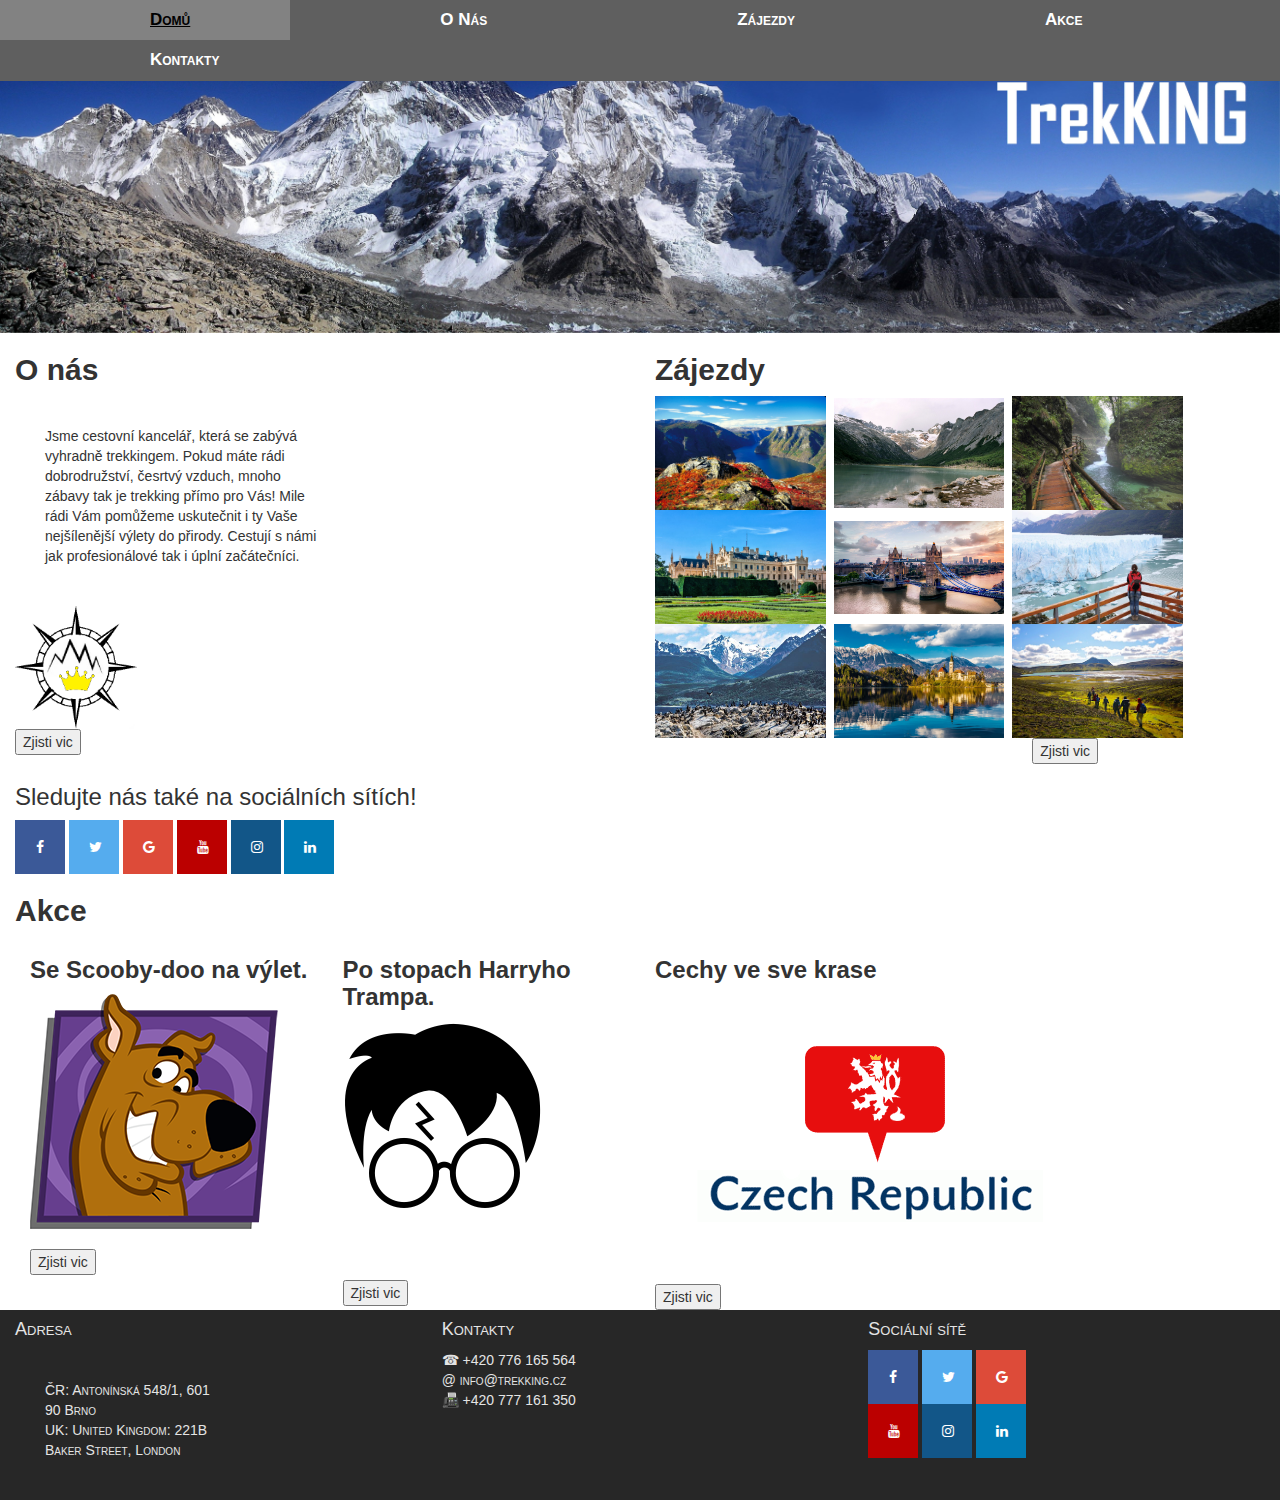
<file: index.html>
<!DOCTYPE html>
<html>
	<head>
		<meta charset="utf-8">
		<meta http-equiv="X-UA-Compatible" content="IE=edge">
		<meta name="viewport" content="width=device-width, initial-scale=1, maximum-scale=1, user-scalable=no">
		<title>TrekKING</title>
		<link rel="stylesheet" href="css/styles.css">
		<link rel="stylesheet" type="text/css" href="css/bootstrap.min.css">
		<link rel="stylesheet" href="https://cdnjs.cloudflare.com/ajax/libs/font-awesome/4.7.0/css/font-awesome.min.css">
		<link rel="shortcut icon" href="images/logo.ico">
	<body>
		<img src="images\hora.jpeg" class="hpozadi">
		<div class="topnav" id="Topnav">
		  <a href="index.html" class="active">Domů</a>
		  <a href="onas.html">O Nás</a>
		  <a href="zajezdy.html">Zájezdy</a>
		  <a href="akce.html">Akce</a>
		  <a href="kontakty.html">Kontakty</a>
		  <a href="javascript:void(0);" style="font-size:15px;" class="icon" onclick="menu()">&#9776;</a>
		</div>
		
		<div class="container-fluid">
		<div class="row">
			<div class="col-xs-12 col-sm-12 col-md-6 col-lg-6">
				<h2><b>O nás</b></h2>
				<p>Jsme cestovní kancelář, která se zabývá vyhradně trekkingem. Pokud máte rádi dobrodružství, česrtvý vzduch, mnoho zábavy tak je trekking přímo pro Vás! Mile rádi 
				Vám pomůžeme uskutečnit i ty Vaše nejšílenější výlety do přirody. Cestují s námi jak profesionálové tak i úplní začátečníci.<br>
				
				</p>
					<img src="images/logo.jpg" width="20%" class="logo">
					<form action="onas.html">
					<input type="submit" value="Zjisti vic"/>
				</form>
			</div>
			<div class="col-xs-12 col-sm-12 col-md-6 col-lg-6">
				<h2><b>Zájezdy</b></h2>
				<div class="gallery2">
					<img src="images/norsko3.jpg" width="28%">&nbsp;
					<img src="images/zeme.jpg" width="28%">&nbsp;
					<img src="images/slo.jpg" width="28%">&nbsp;
					
					<img src="images/lednice.jpg" width="28%">&nbsp;
					<img src="images/london.jpg" width="28%">&nbsp;
					<img src="images/zeme2.jpg" width="28%">&nbsp;
					
					<img src="images/patagonie.jpg" width="28%">&nbsp;
					<img src="images/slovinsko.jpg" width="28%">&nbsp;
					<img src="images/trek.jpg" width="28%">&nbsp;
				<form action="zajezdy.html">&nbsp;&nbsp;&nbsp;&nbsp;&nbsp;&nbsp;&nbsp;&nbsp;&nbsp;&nbsp;&nbsp;&nbsp;&nbsp;&nbsp;&nbsp;&nbsp;&nbsp;&nbsp;&nbsp;&nbsp;&nbsp;&nbsp;&nbsp;&nbsp;&nbsp;&nbsp;&nbsp;&nbsp;&nbsp;&nbsp;&nbsp;&nbsp;&nbsp;&nbsp;&nbsp;&nbsp;&nbsp;&nbsp;&nbsp;&nbsp;&nbsp;&nbsp;&nbsp;&nbsp;&nbsp;&nbsp;&nbsp;&nbsp;&nbsp;&nbsp;&nbsp;&nbsp;&nbsp;&nbsp;&nbsp;&nbsp;&nbsp;&nbsp;&nbsp;&nbsp;&nbsp;&nbsp;&nbsp;&nbsp;&nbsp;&nbsp;&nbsp;&nbsp;&nbsp;&nbsp;&nbsp;&nbsp;&nbsp;&nbsp;&nbsp;&nbsp;&nbsp;&nbsp;&nbsp;&nbsp;&nbsp;&nbsp;&nbsp;&nbsp;&nbsp;&nbsp;&nbsp;&nbsp;&nbsp;&nbsp;&nbsp;&nbsp;&nbsp;&nbsp;&nbsp;&nbsp;
					<input type="submit" value="Zjisti vic"/>
				</form>
				</div>
				
			</div>
		</div>
		<div class="row">
			<div class="col-xs-12 col-sm-12 col-md-12 col-lg-12">
				<h3>Sledujte nás také na sociálních sítích!</h3>
				<a href="https://www.facebook.com/" class="fa fa-facebook" title="Facebook"></a>
				<a href="https://www.twitter.com" class="fa fa-twitter" title="Twitter"></a>
				<a href="https://plus.google.com" class="fa fa-google" title="Google+"></a>
				<a href="https://www.youtube.com" class="fa fa-youtube" title="YouTube"></a>
				<a href="https://www.instagram.com" class="fa fa-instagram" title="Instagram"></a>
				<a href="https://www.linkedin.com" class="fa fa-linkedin" title="LinkedIn"></a>
			</div>
		</div>
		<div class="row">
			<div class="col-xs-12 col-sm-12 col-md-12 col-lg-12">
				<h2><b>Akce</b></h2>
					<div class="col-xs-6 col-sm-6 col-md-3 col-lg-3">
						<h3><b>Se Scooby-doo na výlet.</b></h3>
							<img src="images/Scoby.jpg" class="imgakce">
						<br><br>
						<form action="akce.html">
								<input type="submit" value="Zjisti vic"/>
						</form>
					</div>
					<div class="col-xs-6 col-sm-6 col-md-3 col-lg-3">
						<h3><b>Po stopach Harryho Trampa.</b></h3>
							<img src="images/harry.jpg" class="imgakce">
							<br><br><br><br>
							<form action="akce.html">
								<input type="submit" value="Zjisti vic"/>
							</form>
					</div>
					<div class="col-xs-6 col-sm-6 col-md-3 col-lg-3">
						<h3><b>Cechy ve sve krase</b></h3>
							<img src="images/cr2.jpg" class="imgakce">
						
						<form action="akce.html">
								<input type="submit" value="Zjisti vic"/>
						</form>
					</div>
			</div>
		</div>
		<div class="row footer">
			<div class="col-xs-4 col-sm-4 col-md-4 col-lg-4">
				<h4>Adresa</h4>
					<p>ČR: Antonínská 548/1, 601 90 Brno<br>
					UK: United Kingdom: 221B Baker Street, London</p>
			</div>
			<div class="col-xs-4 col-sm-4 col-md-4 col-lg-4">
				<h4>Kontakty</h4>
					&#9742; +420 776 165 564<br>
					@ info@trekking.cz<br>
					&#128224; +420 777 161 350<br>
			</div>
			<div class="col-xs-4 col-sm-4 col-md-4 col-lg-4">
				<h4>Sociální sítě</h4>
				<a href="https://www.facebook.com/" class="fa fa-facebook" title="Facebook"></a>
				<a href="https://www.twitter.com" class="fa fa-twitter" title="Twitter"></a>
				<a href="https://plus.google.com" class="fa fa-google" title="Google+"></a><br>
				<a href="https://www.youtube.com" class="fa fa-youtube" title="YouTube"></a>
				<a href="https://www.instagram.com" class="fa fa-instagram" title="Instagram"></a>
				<a href="https://www.linkedin.com" class="fa fa-linkedin" title="LinkedIn"></a>
			</div>
		</div>
	</div>
	<script src="js/jquery-3.2.1.min.js"></script>
	<script src="js/bootstrap.min.js"></script>
	<script type="text/javascript" src="js/menicko.js"></script>
	</body>
</html>
</file>
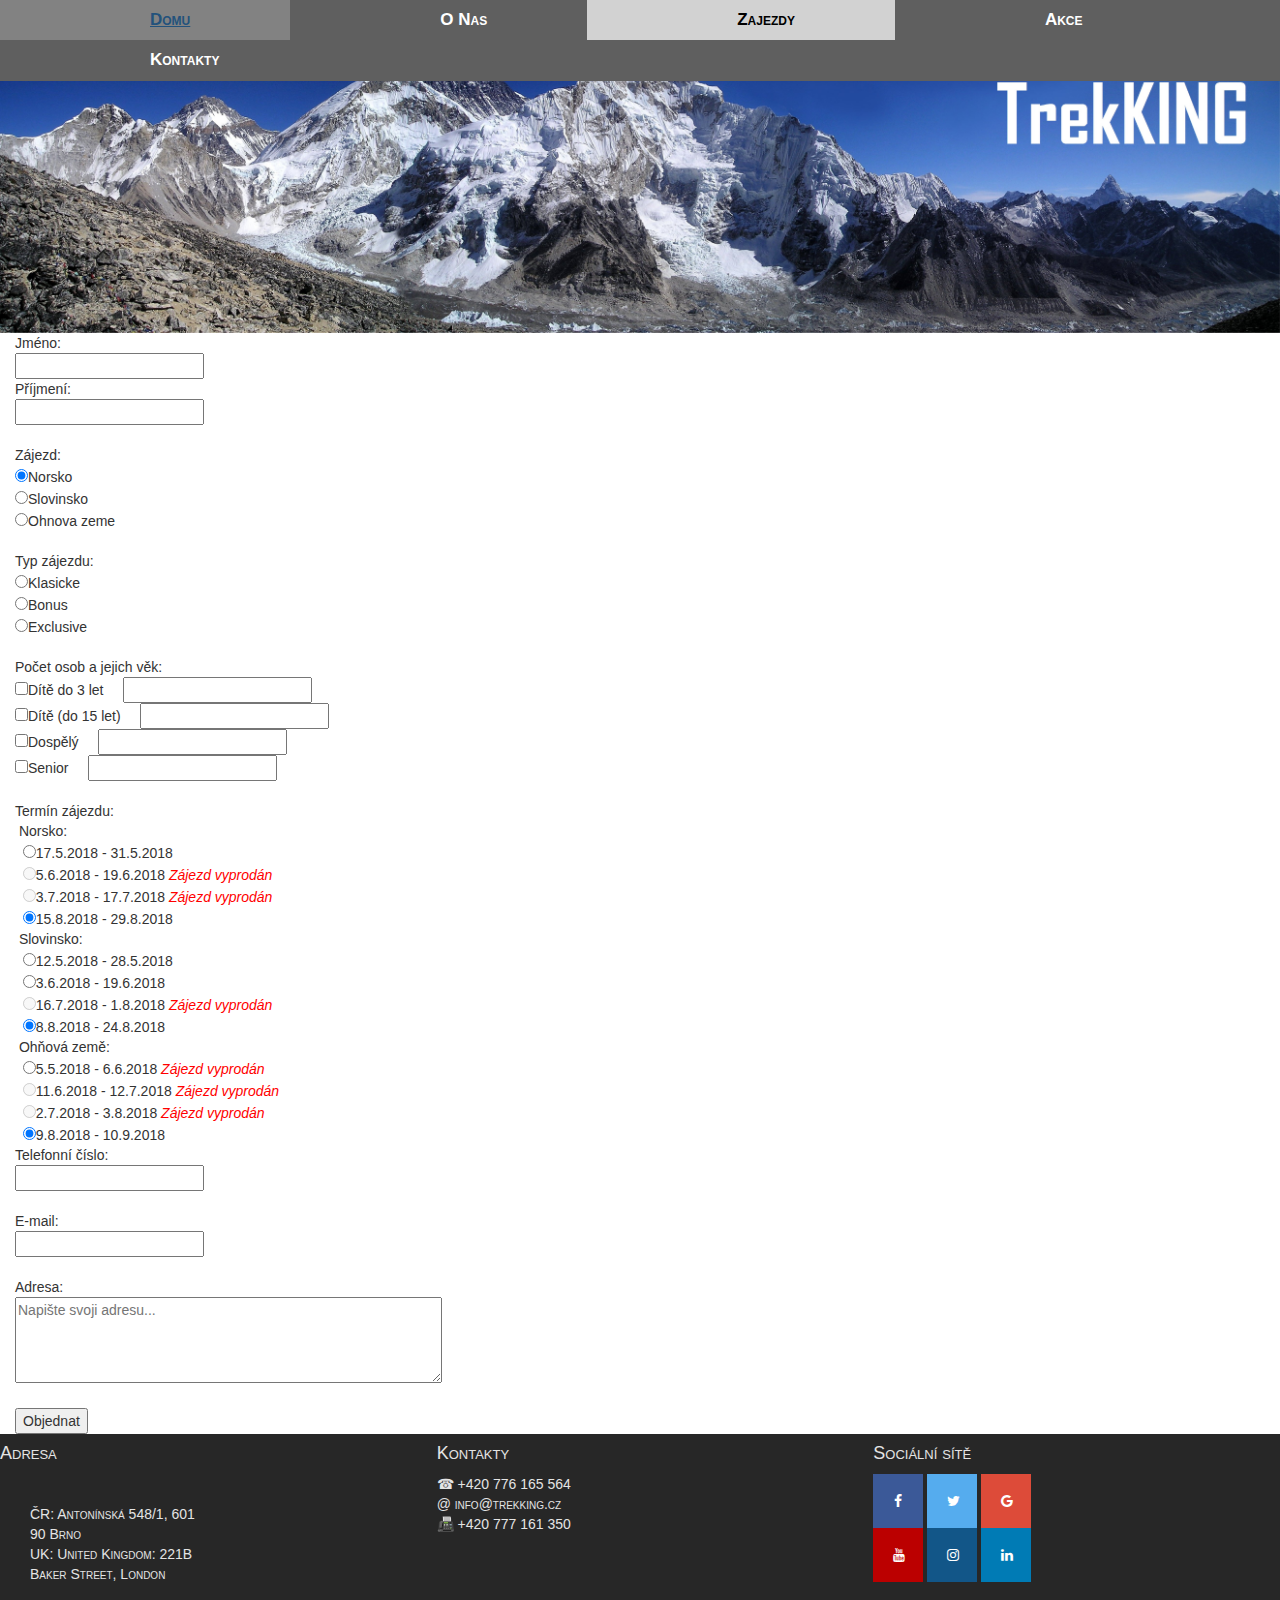
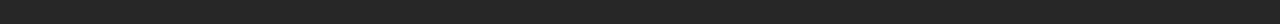
<file: formular.html>
<!DOCTYPE html>
<html>
	<head>
		<meta charset="utf-8">
		<meta http-equiv="X-UA-Compatible" content="IE=edge">
		<meta name="viewport" content="width=device-width, initial-scale=1">
		<title>TrekKING</title>
		<link rel="stylesheet" href="css\styles.css">
		<link rel="stylesheet" type="text/css" href="css/bootstrap.min.css">
		<link rel="stylesheet" href="css/bootstrap-theme.min.css">
		<link rel="stylesheet" href="https://cdnjs.cloudflare.com/ajax/libs/font-awesome/4.7.0/css/font-awesome.min.css">
	</head>
	<body>
		<img src="images\hora.jpeg" class="hpozadi">
		<div class="topnav" id="Topnav">
      <a href="index.html" >Domu</a>
      <a href="onas.html">O Nas</a>
      <a href="zajezdy.html" class="active">Zajezdy</a>
      <a href="akce.html">Akce</a>
      <a href="kontakty.html">Kontakty</a>
      <a href="javascript:void(0);" style="font-size:15px;" class="icon" onclick="menu()">&#9776;</a>
    </div>
	<div class="container-fluid">
		<div class="row">
			<div class=" col-xs-12 col-sm-12 col-md-12 col-lg-12">
				<form action="error.html">
					Jméno:<br>
					<input type="text" name="firstname"><br>
					Příjmení:<br>
					<input type="text" name="lastname"><br><br>
					Zájezd:<br>
					<input type="radio" name="zajezd" value="norsko" checked>Norsko<br>
					<input type="radio" name="zajezd" value="slovinsko">Slovinsko<br>
					<input type="radio" name="zajezd" value="norsko">Ohnova zeme<br><br>
					Typ zájezdu:<br>
					<input type="radio" name="typ" value="clasic">Klasicke<br>
					<input type="radio" name="typ" value="bonus">Bonus<br>
					<input type="radio" name="typ" value="ex">Exclusive<br><br>
					Počet osob a jejich věk:<br>
					<input type="checkbox" name="vosob" value="mdite">Dítě do 3 let&nbsp;&nbsp;&nbsp;&nbsp;&nbsp;<input type="number" name="mdpocet"><br>
					<input type="checkbox" name="vosob" value="dite">Dítě (do 15 let)&nbsp;&nbsp;&nbsp;&nbsp;&nbsp;<input type="number" name="dpocet"><br>
					<input type="checkbox" name="vosob" value="dospely">Dospělý&nbsp;&nbsp;&nbsp;&nbsp;&nbsp;<input type="number" name="opocet"><br>
					<input type="checkbox" name="vosob" value="senior">Senior&nbsp;&nbsp;&nbsp;&nbsp;&nbsp;<input type="number" name="spocet"><br><br>
					Termín zájezdu:<br>
					&nbsp;Norsko:<br>
					&nbsp;&nbsp;<input type="radio" name="ntermin" value="kveten">17.5.2018 - 31.5.2018<br>
					&nbsp;&nbsp;<input type="radio" name="ntermin" value="cerven" disabled>5.6.2018 - 19.6.2018 <i class="vyprodano">Zájezd vyprodán</i><br>
					&nbsp;&nbsp;<input type="radio" name="ntermin" value="cervenec" disabled>3.7.2018 - 17.7.2018 <i class="vyprodano">Zájezd vyprodán</i><br>
					&nbsp;&nbsp;<input type="radio" name="ntermin" value="srpen" checked>15.8.2018 - 29.8.2018<br>
					&nbsp;Slovinsko:<br>
					&nbsp;&nbsp;<input type="radio" name="stermin" value="kveten">12.5.2018 - 28.5.2018<br>
					&nbsp;&nbsp;<input type="radio" name="stermin" value="cerven">3.6.2018 - 19.6.2018<br>
					&nbsp;&nbsp;<input type="radio" name="stermin" value="cervenec" disabled>16.7.2018 - 1.8.2018 <i class="vyprodano">Zájezd vyprodán</i><br>
					&nbsp;&nbsp;<input type="radio" name="stermin" value="srpen" checked>8.8.2018 - 24.8.2018<br>
					&nbsp;Ohňová země:<br>
					&nbsp;&nbsp;<input type="radio" name="otermin" value="kveten">5.5.2018 - 6.6.2018 <i class="vyprodano">Zájezd vyprodán</i><br>
					&nbsp;&nbsp;<input type="radio" name="otermin" value="cerven" disabled>11.6.2018 - 12.7.2018 <i class="vyprodano">Zájezd vyprodán</i><br>
					&nbsp;&nbsp;<input type="radio" name="otermin" value="cervenec" disabled>2.7.2018 - 3.8.2018 <i class="vyprodano">Zájezd vyprodán</i><br>
					&nbsp;&nbsp;<input type="radio" name="otermin" value="srpen" checked>9.8.2018 - 10.9.2018<br>
					Telefonní číslo:<br>
					<input type="tel" name="usrtel"><br><br>
					E-mail:<br>
					<input type="email" name="email"><br><br>
					Adresa:<br>
					<textarea rows="4" cols="50" placeholder="Napište svoji adresu..."></textarea><br><br>
					<input type="submit" value="Objednat"/>
				</form>
			</div>
		</div>
	</div>
	<div class="row footer">
			<div class="col-xs-4 col-sm-4 col-md-4 col-lg-4">
				<h4>Adresa</h4>
					<p>ČR: Antonínská 548/1, 601 90 Brno<br>
					UK: United Kingdom: 221B Baker Street, London</p>
			</div>
			<div class="col-xs-4 col-sm-4 col-md-4 col-lg-4">
				<h4>Kontakty</h4>
					&#9742; +420 776 165 564<br>
					@ info@trekking.cz<br>
					&#128224; +420 777 161 350<br>
			</div>
			<div class="col-xs-4 col-sm-4 col-md-4 col-lg-4">
				<h4>Sociální sítě</h4>
				<a href="https://www.facebook.com/" class="fa fa-facebook" title="Facebook"></a>
				<a href="https://www.twitter.com" class="fa fa-twitter" title="Twitter"></a>
				<a href="https://plus.google.com" class="fa fa-google" title="Google+"></a><br>
				<a href="https://www.youtube.com" class="fa fa-youtube" title="YouTube"></a>
				<a href="https://www.instagram.com" class="fa fa-instagram" title="Instagram"></a>
				<a href="https://www.linkedin.com" class="fa fa-linkedin" title="LinkedIn"></a>
			</div>
		</div>
	</div>	
		
		<script src="js/jquery-3.2.1.min.js"></script>
		<script src="js/bootstrap.min.js"></script>
    <script type="text/javascript" src="js/menicko.js"></script>
	</body>
</html>
</file>
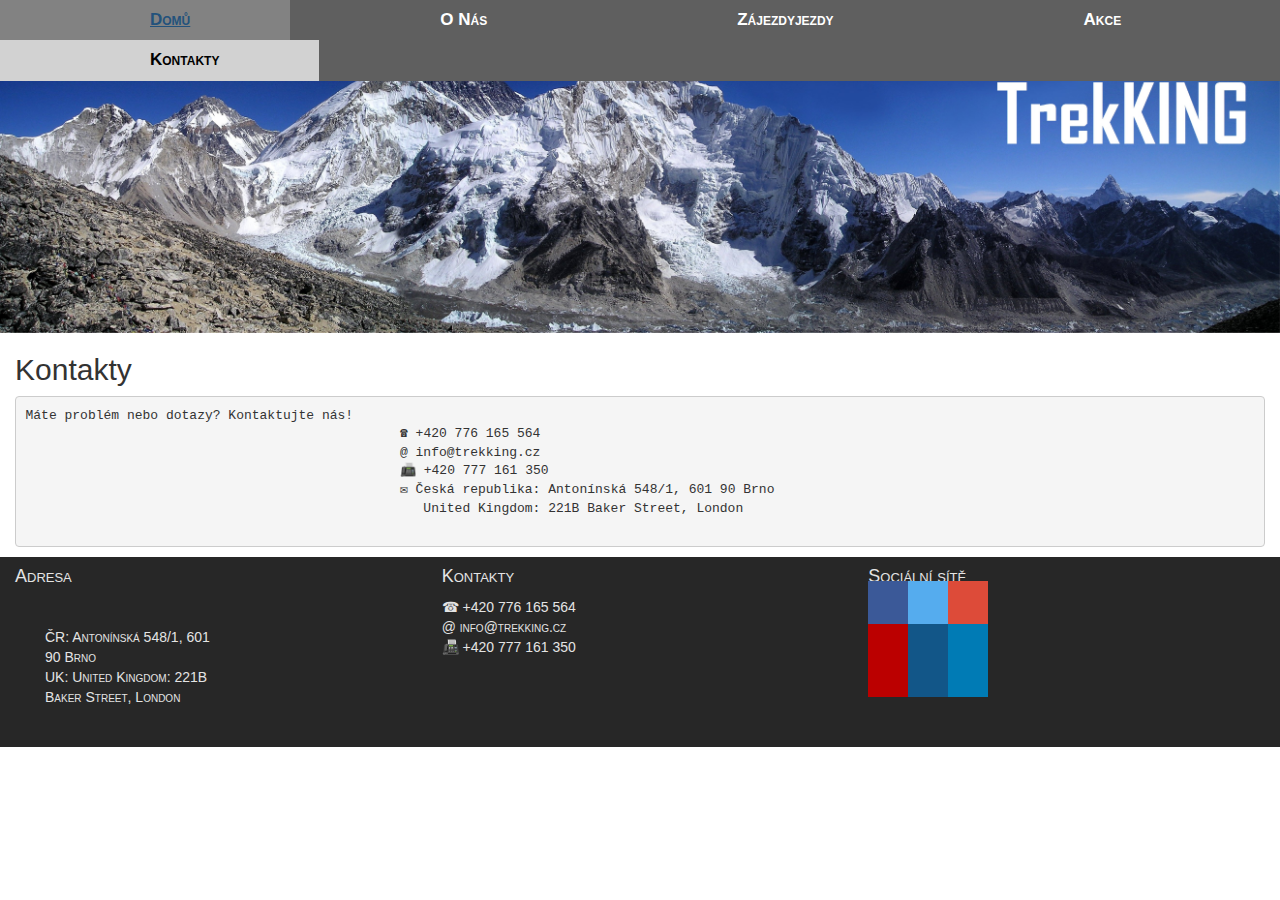
<file: kontakty.html>
<!DOCTYPE html>
<html>
	<head>
		<meta charset="utf-8">
		<meta http-equiv="X-UA-Compatible" content="IE=edge">
		<meta name="viewport" content="width=device-width, initial-scale=1">
		<title>Kontakty | TrekKING</title>
		<link rel="stylesheet" href="css\styles.css">
		<link rel="stylesheet" type="text/css" href="css/bootstrap.min.css">
		<!-- Optional Bootstrap theme -->
		<link rel="stylesheet" href="css/bootstrap-theme.min.css">
	</head>
	<body>
		<img src="images\hora.jpeg" class="hpozadi">
		<div class="topnav" id="Topnav">
			<a href="index.html">Domů</a>
			<a href="onas.html">O Nás</a>
			<a href="zajezdy.html">Zájezdyjezdy</a>
			<a href="akce.html">Akce</a>
			<a href="kontakty.html" class="active">Kontakty</a>
			<a href="javascript:void(0);" style="font-size:15px;" class="icon" onclick="menu()">&#9776;</a>
		</div>
		<div class="container-fluid">
			<div class="row">
				<div class="col-xs-12 col-sm-12 col-md-12 col-lg-12">
					<h2>Kontakty</h2>
						<pre>Máte problém nebo dotazy? Kontaktujte nás!
						&#9742; +420 776 165 564
						@ info@trekking.cz
						&#128224; +420 777 161 350
						&#9993; Česká republika: Antonínská 548/1, 601 90 Brno
						   United Kingdom: 221B Baker Street, London
						</pre>
				</div>
			</div>
		<div class="row footer">
			<div class="col-xs-4 col-sm-4 col-md-4 col-lg-4">
				<h4>Adresa</h4>
					<p>ČR: Antonínská 548/1, 601 90 Brno<br>
					UK: United Kingdom: 221B Baker Street, London</p>
			</div>
			<div class="col-xs-4 col-sm-4 col-md-4 col-lg-4">
				<h4>Kontakty</h4>
					&#9742; +420 776 165 564<br>
					@ info@trekking.cz<br>
					&#128224; +420 777 161 350<br>
			</div>
			<div class="col-xs-4 col-sm-4 col-md-4 col-lg-4">
				<h4>Sociální sítě</h4>
				<a href="https://www.facebook.com/" class="fa fa-facebook" title="Facebook"></a>
				<a href="https://www.twitter.com" class="fa fa-twitter" title="Twitter"></a>
				<a href="https://plus.google.com" class="fa fa-google" title="Google+"></a><br>
				<a href="https://www.youtube.com" class="fa fa-youtube" title="YouTube"></a>
				<a href="https://www.instagram.com" class="fa fa-instagram" title="Instagram"></a>
				<a href="https://www.linkedin.com" class="fa fa-linkedin" title="LinkedIn"></a>
			</div>
		</div>
	</div>
		<script src="js/jquery-3.2.1.min.js"></script>
		<script src="js/bootstrap.min.js"></script>
		<script type="text/javascript" src="js/menicko.js"></script>
	</body>
</html>
</file>
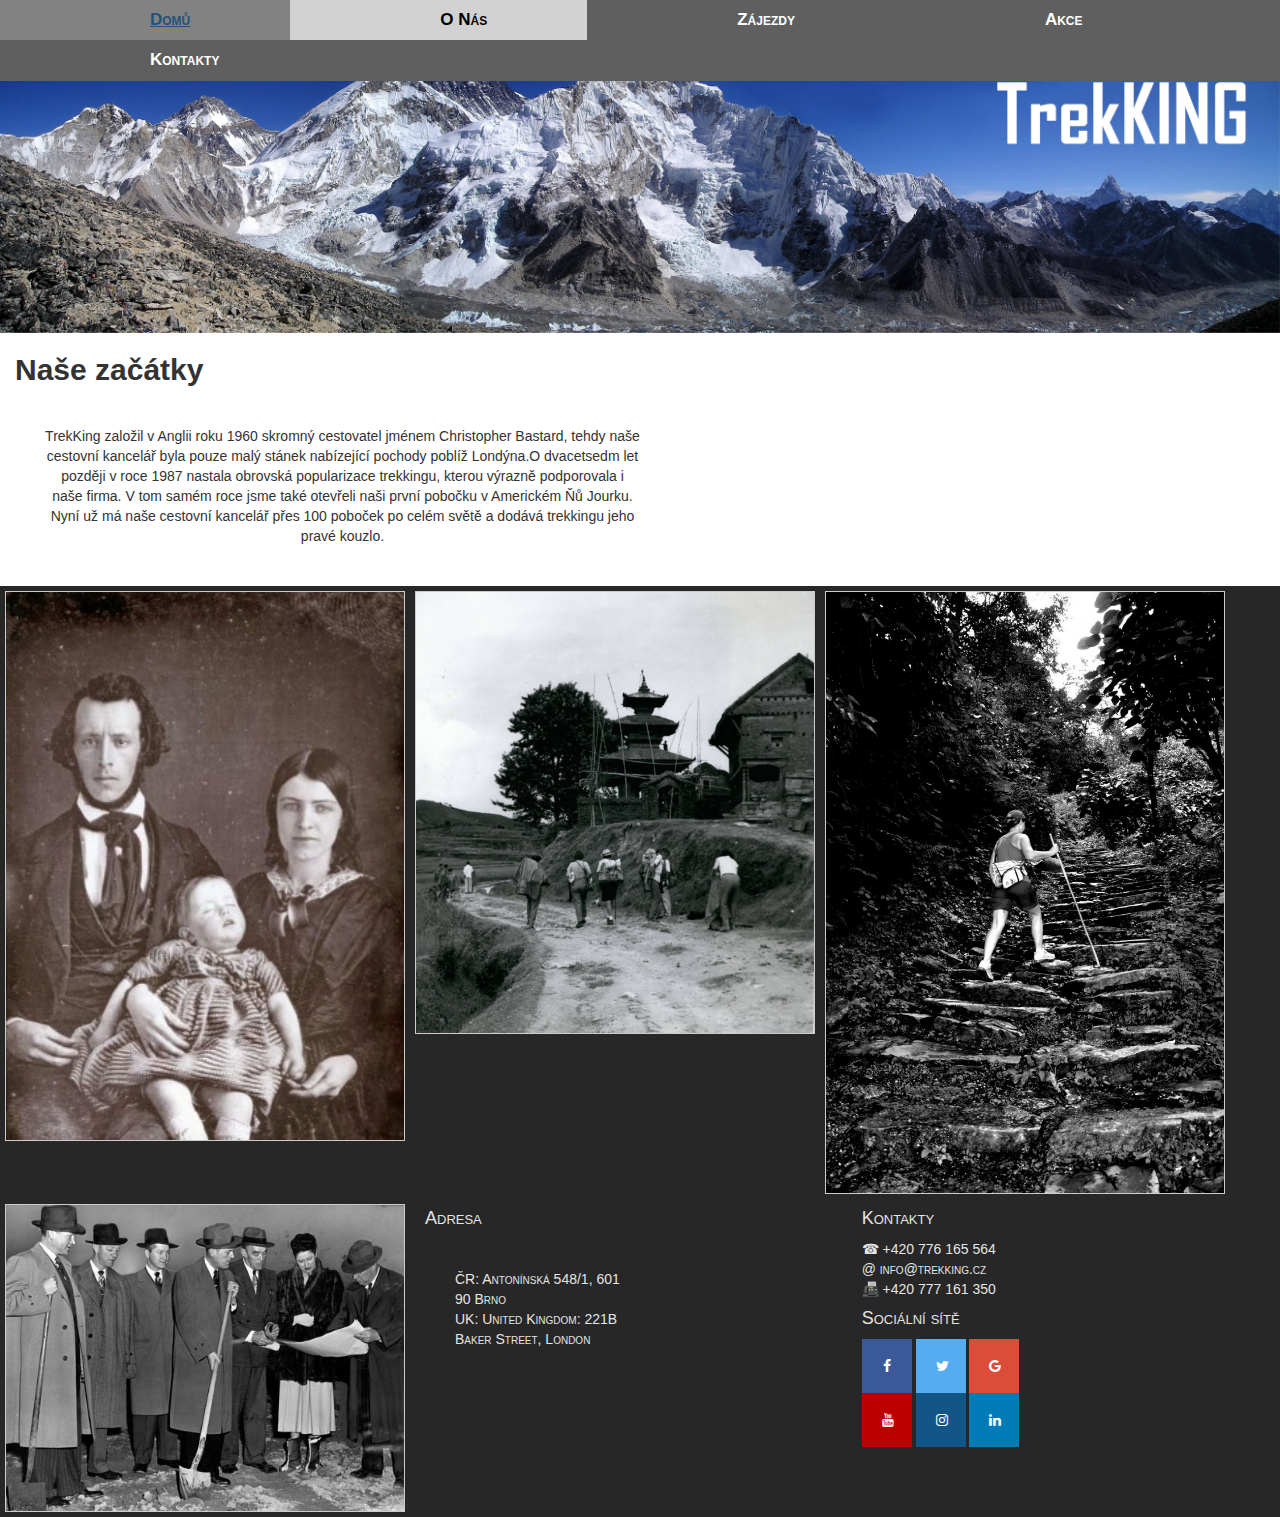
<file: onas.html>
<!DOCTYPE html>
<html>
	<head>
		<title>O nás | TrekKING</title>
		<link rel="stylesheet" href="css/styles.css">
		<meta charset="utf-8">
		<meta http-equiv="X-UA-Compatible" content="IE=edge">
		<meta name="viewport" content="width=device-width, initial-scale=1">
		<link rel="stylesheet" href="css\styles.css">
		<link rel="stylesheet" type="text/css" href="css/bootstrap.min.css">
		<link rel="stylesheet" href="css/bootstrap-theme.min.css">
		<link rel="stylesheet" href="https://cdnjs.cloudflare.com/ajax/libs/font-awesome/4.7.0/css/font-awesome.min.css">
	</head>
	<body>
		<img src="images\hora.jpeg" class="hpozadi">
		<div class="topnav" id="Topnav">
      <a href="index.html">Domů</a>
      <a href="onas.html" class="active">O Nás</a>
      <a href="zajezdy.html">Zájezdy</a>
      <a href="akce.html">Akce</a>
      <a href="kontakty.html">Kontakty</a>
      <a href="javascript:void(0);" style="font-size:15px;" class="icon" onclick="menu()">&#9776;</a>
    </div>
		<div class="container-fluid">
			<div class="row">
				<div class="col-xs-12 col-sm-12 col-md-12 col-lg-12">
					<h2><b>Naše začátky</b></h2>
						<p class="zacatky">
							TrekKing založil v Anglii roku 1960 skromný cestovatel jménem Christopher Bastard, tehdy naše cestovní kancelář byla pouze malý stánek nabízející pochody poblíž Londýna.O dvacetsedm let později v roce 1987 nastala obrovská popularizace trekkingu, kterou výrazně 
							podporovala i naše firma. V tom samém roce jsme také otevřeli naši první pobočku v Americkém Ňů Jourku. Nyní už má naše cestovní kancelář přes 100 poboček po celém světě a dodává trekkingu jeho pravé kouzlo.
						</p>
				</div>
			</div>
		</div>
		<div class="gallery">
			<img src="images/bastard.jpg" title="Christopher Bastard s rodinou a jeho bastardem" width="500" height="200">
		</div>
		<div class="gallery">
			<img src="images/zacatek.jpg" ="Fotky ze zajezdu" width="50" height="500" title="První výlet do zahraničí">
		</div>
		<div class="gallery">
			<img src="images/zacatky.jpg" width="50" height="500" title="Pochod okolo Londýna">
		</div>	
		<div class="gallery">
			<img src="images/vystavba.jpg" width="50" height="500" title="Výstavba první pobočky v New Yorku">
		</div>
		<div class="row footer">
			<div class="col-xs-4 col-sm-4 col-md-4 col-lg-4">
				<h4>Adresa</h4>
					<p>ČR: Antonínská 548/1, 601 90 Brno<br>
					UK: United Kingdom: 221B Baker Street, London</p>
			</div>
			<div class="col-xs-4 col-sm-4 col-md-4 col-lg-4">
				<h4>Kontakty</h4>
					&#9742; +420 776 165 564<br>
					@ info@trekking.cz<br>
					&#128224; +420 777 161 350<br>
			</div>
			<div class="col-xs-4 col-sm-4 col-md-4 col-lg-4">
				<h4>Sociální sítě</h4>
				<a href="https://www.facebook.com/" class="fa fa-facebook" title="Facebook"></a>
				<a href="https://www.twitter.com" class="fa fa-twitter" title="Twitter"></a>
				<a href="https://plus.google.com" class="fa fa-google" title="Google+"></a><br>
				<a href="https://www.youtube.com" class="fa fa-youtube" title="YouTube"></a>
				<a href="https://www.instagram.com" class="fa fa-instagram" title="Instagram"></a>
				<a href="https://www.linkedin.com" class="fa fa-linkedin" title="LinkedIn"></a>
			</div>
		</div>
	</div>
		<script src="js/jquery-3.2.1.min.js"></script>
		<script src="js/bootstrap.min.js"></script>
    <script type="text/javascript" src="js/menicko.js"></script>
	</body>
</html>
</file>
<file: css/styles.css>
body {
  position: relative;
  margin: 0;

  min-height: 100%;
  }
.footer {
  background-color: rgb(39, 39, 39);
  font-variant: small-caps;
  text-decoration: none;
  color: rgb(228, 228, 228);
}
 h2 {
	font-family: verdana;
	font-weight: bold;
}
 p {
    padding: 30px;
	padding-right: 50%;
	overflow: auto;
	font-family: ;
	text-indent: 0;
}
img .float {
	float: left;
}

table, th, td {
    border: 1px solid black;
    border-collapse: collapse;
}
 .hpozadi{ 
	position: center;
	padding-top: 0px;
	width: 100%;
	display: block;
	margin-left: auto;
	margin-right: auto;
 }
 .hbaner{
	padding-bottom: 80px;
	position: center;
 }
 
 .topnav{
	position: fixed;
	top: 0;
	background-color: rgb(95, 95, 95);
	color: rgb(228, 228, 228);
	width: 100%;
	font-variant: small-caps;
	text-indent: 50px;
	z-index: 9999;
 } 
 .topnav a {
	float: left;
	display: block;
	color: white;
	text-align: center;
	padding: 8px 100px;
	text-decoration: none;
	font-size: 17px;
	font-weight: bold;
}
.topnav a.active {
	background-color: rgb(210, 210, 210);
	color: black;
}
.topnav .icon {
  display: none;
}
.topnav a:hover {
	background-color: rgb(130, 130, 130);
}	
@media screen and (max-width: 800px) {
  .topnav a:not(:first-child) {display: none;}
  .topnav a.icon {
    float: right;
    display: block;
  }
  .topnav.responsive {position: relative;}
  .topnav.responsive .icon {
    position: absolute;
    right: 0;
    top: 0;
  }
  .topnav.responsive a {
    float: none;
    display: block;
    text-align: left;
  }

}
.imgakce {
	height: 25%;
}
.vyprodano {
	color: red;
}


div.gallery {
    margin: 5px;
    border: 1px solid #ccc;
    float: left;
    width: 400px;
}

div.gallery:hover {
    border: 1px solid #777;
}

div.gallery img {
    width: 100%;
    height: 45%;
}

div.desc {
    padding: 15px;
    text-align: center;
}
.zacatky {
	text-align: center;
	position:	center;
}
/*Social buttons*/
.fa {
    padding: 20px;
    font-size: 30px;
    width: 50px;
    text-align: center;
    text-decoration: none;
}

.fa:hover {
    opacity: 0.7;
	text-decoration: none;
	color: white;
}

.fa-facebook {
    background: #3B5998;
    color: white;
}

.fa-twitter {
    background: #55ACEE;
    color: white;
}
.fa-google {
  background: #dd4b39;
  color: white;
}

.fa-linkedin {
  background: #007bb5;
  color: white;
}

.fa-youtube {
  background: #bb0000;
  color: white;
}

.fa-instagram {
  background: #125688;
  color: white;
}
</file>
